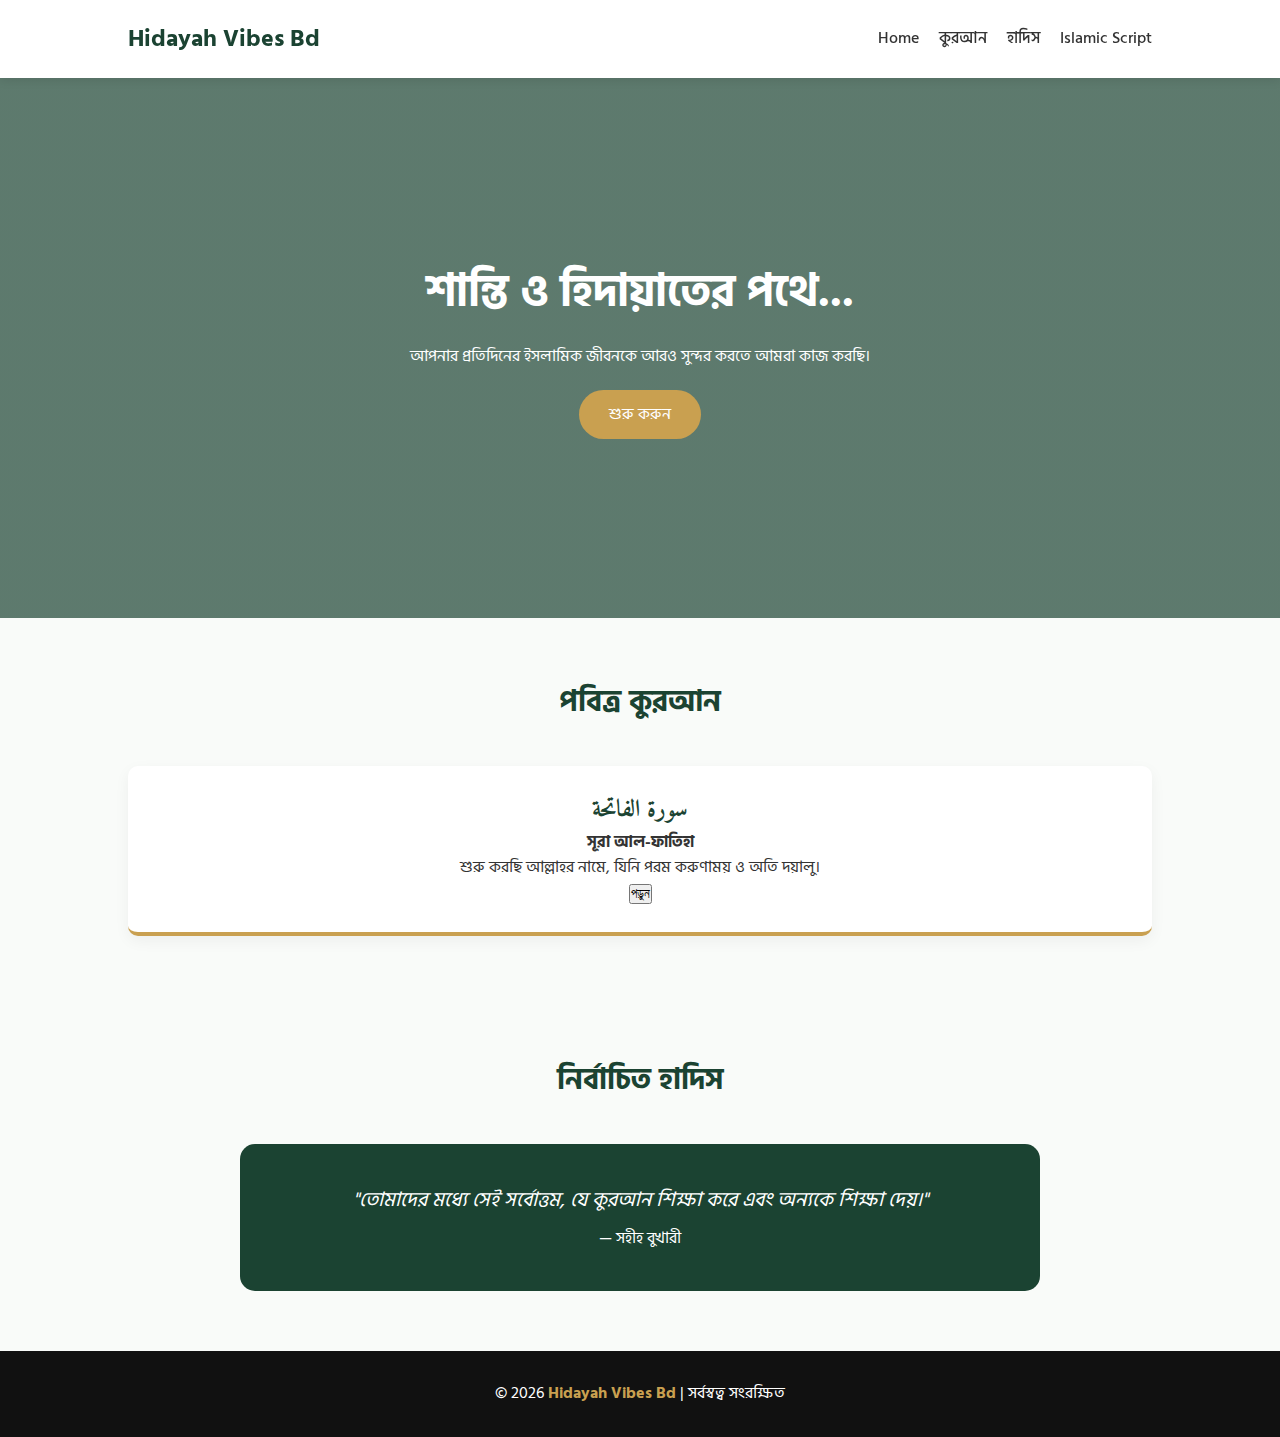
<file: index.html>
<!DOCTYPE html>
<html lang="bn">
<head>
    <meta charset="UTF-8">
    <meta name="viewport" content="width=device-width, initial-scale=1.0">
    <title>Hidayah Vibes Bd | আপনার ইসলামিক পথপ্রদর্শক</title>
    <link rel="stylesheet" href="style.css">
    <link rel="stylesheet" href="https://cdnjs.cloudflare.com/ajax/libs/font-awesome/6.0.0/css/all.min.css">
    <link href="https://fonts.googleapis.com/css2?family=Amiri:wght@700&family=Hind+Siliguri:wght@300;500;700&display=swap" rel="stylesheet">
</head>
<body>

    <header>
        <nav class="navbar">
            <div class="logo">Hidayah Vibes Bd</div>
            <ul class="nav-links">
                <li><a href="#home">Home</a></li>
                <li><a href="#quran">কুরআন</a></li>
                <li><a href="#hadith">হাদিস</a></li>
                <li><a href="#scripts">Islamic Script</a></li>
            </ul>
        </nav>
    </header>

    <section id="home" class="hero">
        <div class="hero-content">
            <h1>শান্তি ও হিদায়াতের পথে...</h1>
            <p>আপনার প্রতিদিনের ইসলামিক জীবনকে আরও সুন্দর করতে আমরা কাজ করছি।</p>
            <a href="#quran" class="btn">শুরু করুন</a>
        </div>
    </section>

    <main>
        <section id="quran" class="content-section">
            <h2 class="section-title">পবিত্র কুরআন</h2>
            <div class="card-grid">
                <div class="card">
                    <h3 class="arabic">سورة الفاتحة</h3>
                    <h4>সূরা আল-ফাতিহা</h4>
                    <p>শুরু করছি আল্লাহর নামে, যিনি পরম করুণাময় ও অতি দয়ালু।</p>
                    <button class="read-btn">পড়ুন</button>
                </div>
                </div>
        </section>

        <section id="hadith" class="content-section grey-bg">
            <h2 class="section-title">নির্বাচিত হাদিস</h2>
            <div class="hadith-card">
                <p class="hadith-text">"তোমাদের মধ্যে সেই সর্বোত্তম, যে কুরআন শিক্ষা করে এবং অন্যকে শিক্ষা দেয়।"</p>
                <span class="source">— সহীহ বুখারী</span>
            </div>
        </section>
    </main>

    <footer>
        <p>&copy; 2026 <a href="https://hidayahvibesbd.com" style="color: #c9a050; text-decoration: none; font-weight: bold;">Hidayah Vibes Bd</a> | সর্বস্বত্ব সংরক্ষিত</p>
    </footer>

    <script src="script.js"></script>
</body>
</html>
</file>
<file: style.css>
:root {
    --primary-color: #1b4332; /* Deep Islamic Green */
    --secondary-color: #c9a050; /* Elegant Gold */
    --text-color: #333;
    --light-bg: #f9fbf9;
}

* {
    margin: 0;
    padding: 0;
    box-sizing: border-box;
}

body {
    font-family: 'Hind Siliguri', sans-serif;
    line-height: 1.6;
    color: var(--text-color);
    background-color: var(--light-bg);
}

/* Navbar */
.navbar {
    display: flex;
    justify-content: space-between;
    align-items: center;
    padding: 20px 10%;
    background: #fff;
    box-shadow: 0 2px 10px rgba(0,0,0,0.1);
    position: sticky;
    top: 0;
    z-index: 1000;
}

.logo {
    font-size: 24px;
    font-weight: bold;
    color: var(--primary-color);
}

.nav-links {
    display: flex;
    list-style: none;
}

.nav-links li {
    margin-left: 20px;
}

.nav-links a {
    text-decoration: none;
    color: var(--text-color);
    font-weight: 500;
    transition: 0.3s;
}

.nav-links a:hover {
    color: var(--secondary-color);
}

/* Hero Section */
.hero {
    height: 60vh;
    background: linear-gradient(rgba(27, 67, 50, 0.7), rgba(27, 67, 50, 0.7)), 
                url('https://images.unsplash.com/photo-1591604129939-f1efa4d9f7fa?ixlib=rb-1.2.1&auto=format&fit=crop&w=1350&q=80');
    background-size: cover;
    background-position: center;
    display: flex;
    justify-content: center;
    align-items: center;
    text-align: center;
    color: #fff;
}

.hero-content h1 {
    font-size: 45px;
    margin-bottom: 15px;
}

.btn {
    display: inline-block;
    padding: 12px 30px;
    background: var(--secondary-color);
    color: #fff;
    text-decoration: none;
    border-radius: 25px;
    margin-top: 20px;
}

/* Sections */
.content-section {
    padding: 60px 10%;
}

.section-title {
    text-align: center;
    margin-bottom: 40px;
    color: var(--primary-color);
    font-size: 30px;
}

.card-grid {
    display: grid;
    grid-template-columns: repeat(auto-fit, minmax(250px, 1fr));
    gap: 20px;
}

.card {
    background: #fff;
    padding: 25px;
    border-radius: 10px;
    box-shadow: 0 5px 15px rgba(0,0,0,0.05);
    text-align: center;
    border-bottom: 4px solid var(--secondary-color);
}

.arabic {
    font-family: 'Amiri', serif;
    font-size: 24px;
    color: var(--primary-color);
}

.hadith-card {
    background: var(--primary-color);
    color: #fff;
    padding: 40px;
    border-radius: 15px;
    text-align: center;
    max-width: 800px;
    margin: 0 auto;
}

.hadith-text {
    font-size: 20px;
    font-style: italic;
    margin-bottom: 10px;
}

footer {
    background: #111;
    color: #fff;
    text-align: center;
    padding: 30px;
}
</file>
